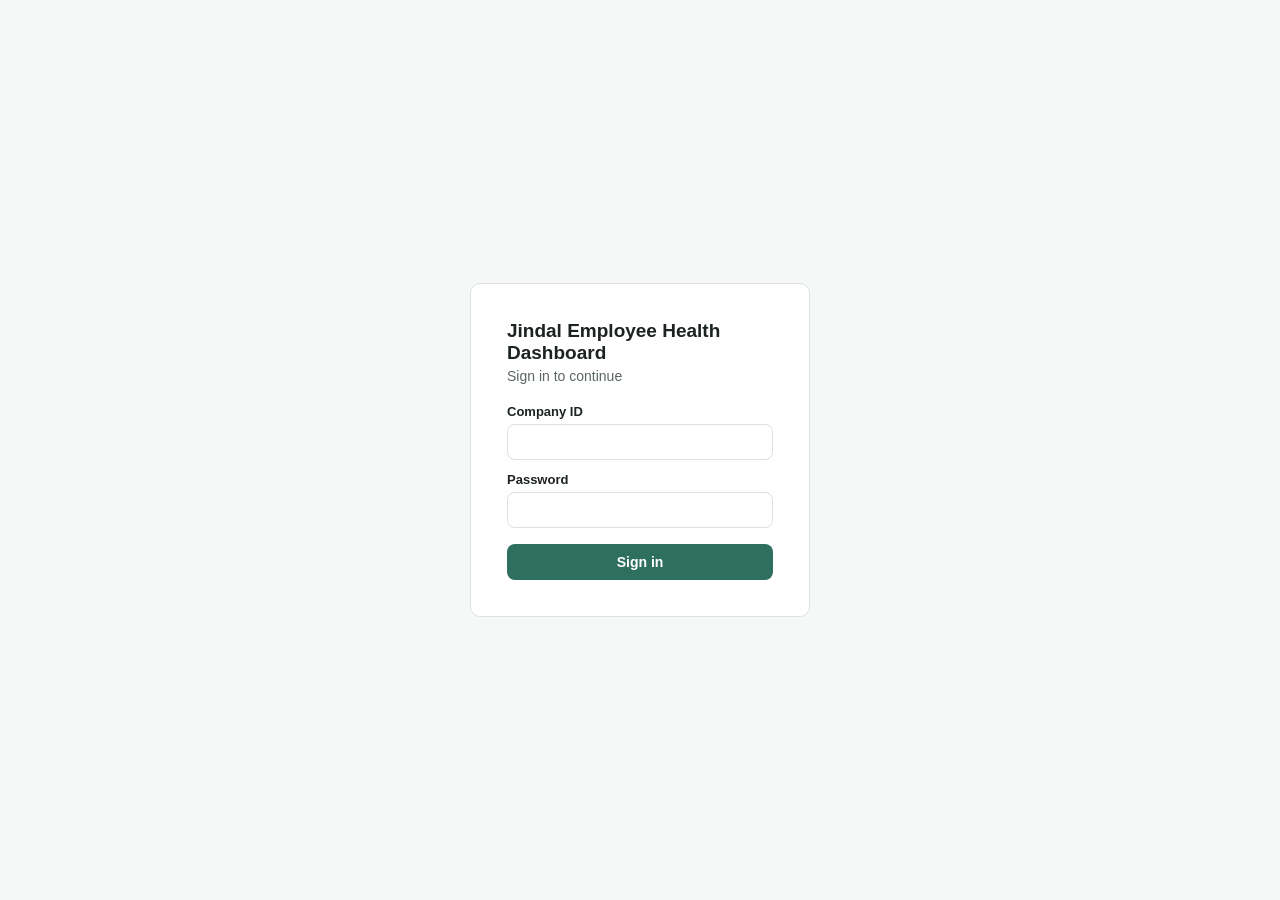
<file: web/index.html>
<!DOCTYPE html>
<html lang="en">
<head>
<meta charset="UTF-8" />
<meta name="viewport" content="width=device-width, initial-scale=1.0" />
<title>Jindal Health Dashboard — Sign in</title>
<link rel="stylesheet" href="assets/style.css" />
</head>
<body>
  <div class="login-shell">
    <div class="login-box">
      <h1>Jindal Employee Health Dashboard</h1>
      <p class="subtitle" style="margin-bottom:20px;">Sign in to continue</p>
      <form id="login-form">
        <label for="companyId">Company ID</label>
        <input type="text" id="companyId" required autocomplete="username" />
        <label for="password">Password</label>
        <input type="password" id="password" required autocomplete="current-password" />
        <button type="submit" style="width:100%;">Sign in</button>
      </form>
      <div id="msg"></div>
    </div>
  </div>

  <script src="assets/api.js"></script>
  <script>
    document.getElementById("login-form").addEventListener("submit", async function (e) {
      e.preventDefault();
      const companyId = document.getElementById("companyId").value.trim();
      const password = document.getElementById("password").value;
      const msgEl = document.getElementById("msg");
      msgEl.innerHTML = "";

      const { data } = await apiPost("login", { companyId, password });
      if (data.success) {
        saveSession(data.user, data.permissions);
        window.location.href = pageForRole(data.user.role);
      } else {
        msgEl.innerHTML = `<div class="msg error">${data.message || "Sign in failed."}</div>`;
      }
    });
  </script>
</body>
</html>
</file>
<file: web/assets/style.css>
:root {
  --ink: #1c2321;
  --ink-soft: #5b6563;
  --line: #dde3e1;
  --bg: #f6f8f7;
  --surface: #ffffff;
  --accent: #2f6f5e;
  --accent-ink: #ffffff;
  --warn: #b5541a;
  --warn-bg: #fdf0e6;
  --danger: #b3261e;
  --danger-bg: #fdecea;
  --ok: #2f6f5e;
  --ok-bg: #e8f3ef;
  --radius: 10px;
  font-family: -apple-system, "Segoe UI", Roboto, Helvetica, Arial, sans-serif;
}

* { box-sizing: border-box; }

body {
  margin: 0;
  background: var(--bg);
  color: var(--ink);
  min-height: 100vh;
}

a { color: var(--accent); }

.app-shell {
  display: flex;
  min-height: 100vh;
}

.sidebar {
  width: 220px;
  flex-shrink: 0;
  background: var(--surface);
  border-right: 1px solid var(--line);
  padding: 24px 16px;
  display: flex;
  flex-direction: column;
  gap: 4px;
}

.sidebar .brand {
  font-weight: 700;
  font-size: 15px;
  margin-bottom: 20px;
  color: var(--ink);
}

.sidebar .brand span {
  display: block;
  font-weight: 400;
  font-size: 12px;
  color: var(--ink-soft);
  margin-top: 2px;
}

.sidebar .nav-item {
  padding: 9px 12px;
  border-radius: 8px;
  font-size: 14px;
  color: var(--ink-soft);
  cursor: pointer;
  user-select: none;
}

.sidebar .nav-item.active {
  background: var(--ok-bg);
  color: var(--accent);
  font-weight: 600;
}

.sidebar .spacer { flex: 1; }

.sidebar .user-chip {
  font-size: 13px;
  color: var(--ink-soft);
  padding: 8px 12px;
  border-top: 1px solid var(--line);
  margin-top: 8px;
}

.main {
  flex: 1;
  padding: 32px 40px;
  max-width: 1100px;
}

h1 {
  font-size: 22px;
  margin: 0 0 4px;
}

.subtitle {
  color: var(--ink-soft);
  font-size: 14px;
  margin: 0 0 28px;
}

.card {
  background: var(--surface);
  border: 1px solid var(--line);
  border-radius: var(--radius);
  padding: 20px;
  margin-bottom: 20px;
}

.card h2 {
  font-size: 15px;
  margin: 0 0 14px;
}

.stat-row {
  display: grid;
  grid-template-columns: repeat(auto-fit, minmax(150px, 1fr));
  gap: 14px;
  margin-bottom: 24px;
}

.stat-tile {
  background: var(--surface);
  border: 1px solid var(--line);
  border-radius: var(--radius);
  padding: 16px;
}

.stat-tile .num {
  font-size: 26px;
  font-weight: 700;
}

.stat-tile .label {
  font-size: 12.5px;
  color: var(--ink-soft);
  margin-top: 2px;
}

table {
  width: 100%;
  border-collapse: collapse;
  font-size: 13.5px;
}

th, td {
  text-align: left;
  padding: 9px 10px;
  border-bottom: 1px solid var(--line);
}

th {
  color: var(--ink-soft);
  font-weight: 600;
  font-size: 12.5px;
  text-transform: uppercase;
  letter-spacing: 0.02em;
}

tr:last-child td { border-bottom: none; }

.badge {
  display: inline-block;
  padding: 3px 9px;
  border-radius: 999px;
  font-size: 12px;
  font-weight: 600;
}

.badge.ok { background: var(--ok-bg); color: var(--ok); }
.badge.warn { background: var(--warn-bg); color: var(--warn); }
.badge.danger { background: var(--danger-bg); color: var(--danger); }
.badge.neutral { background: var(--line); color: var(--ink-soft); }

input, select, textarea {
  width: 100%;
  padding: 9px 11px;
  border: 1px solid var(--line);
  border-radius: 8px;
  font-size: 14px;
  font-family: inherit;
  background: var(--surface);
  color: var(--ink);
}

label {
  display: block;
  font-size: 13px;
  font-weight: 600;
  margin: 12px 0 5px;
}

label:first-child { margin-top: 0; }

button {
  background: var(--accent);
  color: var(--accent-ink);
  border: none;
  border-radius: 8px;
  padding: 10px 18px;
  font-size: 14px;
  font-weight: 600;
  cursor: pointer;
  margin-top: 16px;
}

button:hover { opacity: 0.92; }

button.secondary {
  background: transparent;
  color: var(--accent);
  border: 1px solid var(--accent);
}

button.small {
  padding: 6px 12px;
  font-size: 13px;
  margin-top: 0;
}

.msg {
  font-size: 13.5px;
  margin-top: 10px;
  padding: 8px 12px;
  border-radius: 8px;
}

.msg.error { background: var(--danger-bg); color: var(--danger); }
.msg.success { background: var(--ok-bg); color: var(--ok); }

.login-shell {
  min-height: 100vh;
  display: flex;
  align-items: center;
  justify-content: center;
}

.login-box {
  background: var(--surface);
  border: 1px solid var(--line);
  border-radius: var(--radius);
  padding: 36px;
  width: 340px;
}

.login-box h1 { font-size: 19px; }

.tracker-columns {
  display: grid;
  grid-template-columns: repeat(auto-fit, minmax(190px, 1fr));
  gap: 14px;
}

.tracker-col {
  background: var(--bg);
  border: 1px solid var(--line);
  border-radius: var(--radius);
  padding: 12px;
}

.tracker-col h3 {
  font-size: 13px;
  margin: 0 0 10px;
  color: var(--ink-soft);
  text-transform: uppercase;
  letter-spacing: 0.02em;
}

.tracker-card {
  background: var(--surface);
  border: 1px solid var(--line);
  border-radius: 8px;
  padding: 9px 11px;
  font-size: 13px;
  margin-bottom: 8px;
}

.tracker-card .dept {
  color: var(--ink-soft);
  font-size: 12px;
}

.empty-note {
  color: var(--ink-soft);
  font-size: 13.5px;
  padding: 10px 0;
}
</file>
